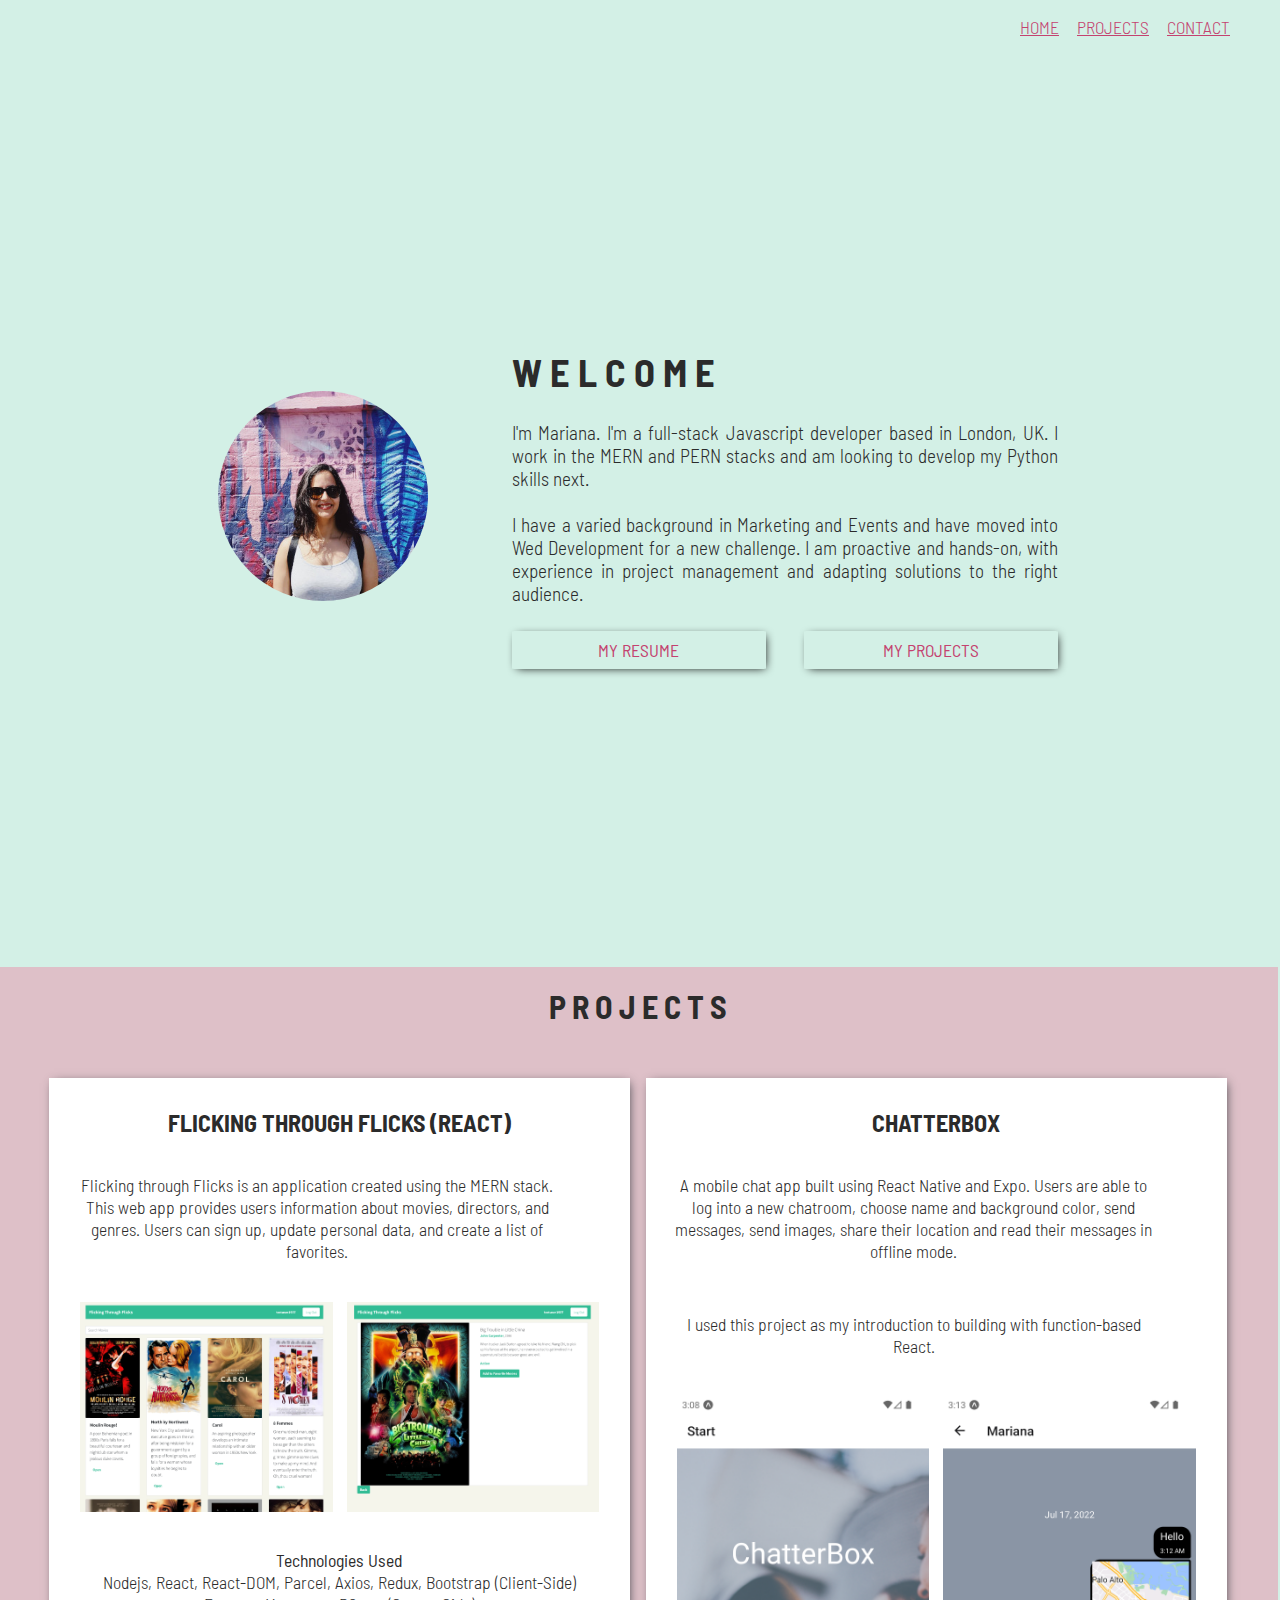
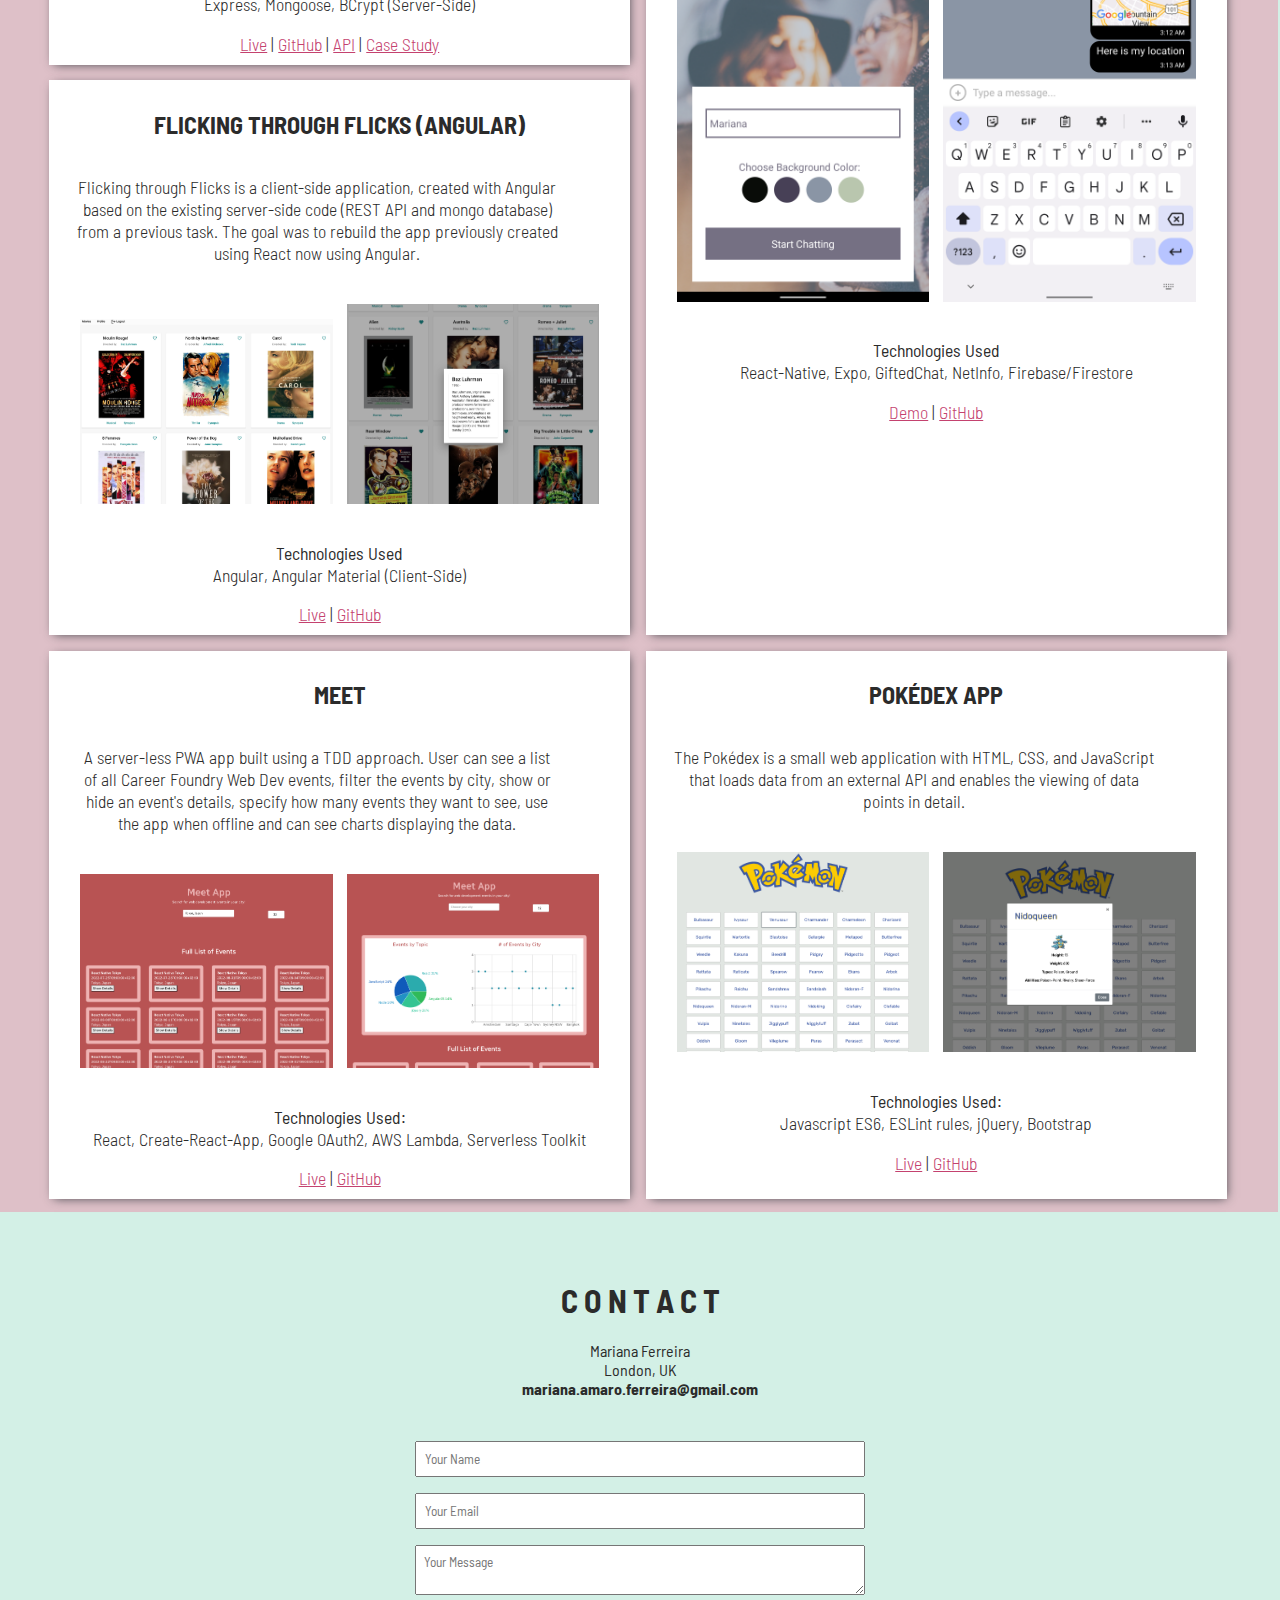
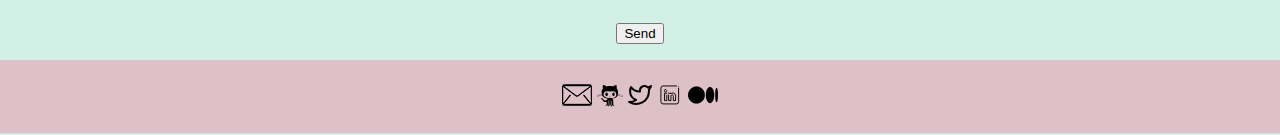
<file: index.html>
<!DOCTYPE html>
<html lang="en">
  <head>
    <meta charset="utf-8" />
    <meta name="viewport" content="width=device-width, initial-scale=1.0" />
    <title>Mariana Ferreira / Portfolio</title>
    <link rel="shortcut icon" type="image/x-icon" href="images/favicon.ico" />
    <!-- <link href="https://fonts.googleapis.com/css2?family=Montserrat:wght@400;700&amp;display=swap" rel="stylesheet"> -->

    <link rel="preconnect" href="https://fonts.googleapis.com" />
    <link rel="preconnect" href="https://fonts.gstatic.com" crossorigin />
    <link
      href="https://fonts.googleapis.com/css2?family=Barlow+Semi+Condensed:wght@300;400;700&family=Playfair+Display:wght@400&family=Roboto+Condensed:wght@300&display=swap"
      rel="stylesheet"
    />

    <link rel="stylesheet" href="styles.css" />
  </head>

  <body class="body">
    <!-- navbar -->
    <header class="page-header">
      <!-- <a href="index.html"> <img src="img/logo.png" alt="logo" class="page-header__item"></a> -->
      <nav class="page-header__item">
        <ul role="menubar" class="navigation-list">
          <li role="presentation">
            <a href="#profile" role="menuitem" class="navigation-list__item"
              >Home</a
            >
          </li>
          <li role="presentation">
            <a href="#portfolio" role="menuitem" class="navigation-list__item"
              >Projects</a
            >
          </li>
          <li role="presentation">
            <a href="#contact" role="menuitem" class="navigation-list__item"
              >Contact</a
            >
          </li>
        </ul>
      </nav>
    </header>

    <!-- profile section -->
    <div class="profile_container">
      <section id="profile">
        <img class="profile_image" src="./images/mariana-ferreira.jpeg" />
        <div class="intro_text">
          <h1 class="welcome_title">W E L C O M E</h1>
          I'm Mariana. I'm a full-stack Javascript developer based in London,
          UK. I work in the MERN and PERN stacks and am looking to develop my
          Python skills next. 
          <br><br>
          I have a varied background in Marketing and Events and have moved into Wed Development for a new challenge. I am proactive and hands-on,
          with experience in project management and adapting solutions to the
          right audience.
          <div class="button_container">
            <button class="portfolio_button">
              <a href="./files/Ferreira-Mariana-Resume.pdf"> My Resume </a>
            </button>

            <button class="portfolio_button right">
              <a href="#portfolio"> My Projects</a>
            </button>
          </div>
        </div>
      </section>
    </div>

    <!-- portfolio section -->

    <section id="portfolio">
      <h1 class="projects_title">P R O J E C T S</h1>
      <div class="grid">
        <!-- Project #1 -->
        <div class="grid__item">
          <h2 class="project_individual_title">
            Flicking through Flicks (React)
          </h2>
          <p class="project_description">
            Flicking through Flicks is an application created using the MERN
            stack. This web app provides users information about movies,
            directors, and genres. Users can sign up, update personal data, and
            create a list of favorites.
          </p>
          <div class="project_images_container">
            <img class="project_image" src="./images/flicks-react-main.png" />
            <img class="project_image" src="./images/flicks-react-movie.png" />
          </div>
          <p class="project_technologies">
            <b>Technologies Used</b>
            <br />Nodejs, React, React-DOM, Parcel, Axios, Redux, Bootstrap
            (Client-Side) <br />Express, Mongoose, BCrypt (Server-Side)
          </p>
          <span class="project_links"
            ><a href="https://flickingthroughflicks.netlify.app/">Live</a> |
            <a href="https://github.com/mareeanamaro/myFlix-client">GitHub</a> |
            <a href="https://github.com/mareeanamaro/movieAPI">API</a> |
            <a href="case-study.html">Case Study</a></span
          >
        </div>

        <!-- Project #2 -->
        <div class="grid__item">
          <h2 class="project_individual_title">
            Flicking through Flicks (Angular)
          </h2>
          <p class="project_description">
            Flicking through Flicks is a client-side application, created with
            Angular based on the existing server-side code (REST API and mongo
            database) from a previous task. The goal was to rebuild the app
            previously created using React now using Angular.
          </p>
          <div class="project_images_container">
            <img
              class="project_image"
              src="./images/flicks-angular-main1.png"
            />
            <img
              class="project_image"
              src="./images/flicks-angular-director.png"
            />
          </div>
          <p class="project_technologies">
            <b>Technologies Used</b>
            <br />Angular, Angular Material (Client-Side)
          </p>
          <span class="project_links"
            ><a href="http://my-flix-angular-client.vercel.app/">Live</a> |
            <a href="https://github.com/mareeanamaro/myFlix-Angular-client"
              >GitHub</a
            ></span
          >
        </div>

        <!-- Project #3 -->
        <div class="grid__item">
          <h2 class="project_individual_title">Meet</h2>
          <p class="project_description">
            A server-less PWA app built using a TDD approach. User can see a
            list of all Career Foundry Web Dev events, filter the events by
            city, show or hide an event's details, specify how many events they
            want to see, use the app when offline and can see charts displaying
            the data.
          </p>
          <div class="project_images_container">
            <img class="project_image" src="./images/meet-tokyo.png" />
            <img class="project_image" src="./images/meet-main.png" />
          </div>
          <p class="project_technologies">
            <b>Technologies Used:</b>
            <br />
            React, Create-React-App, Google OAuth2, AWS Lambda, Serverless
            Toolkit
          </p>
          <span class="project_links"
            ><a href="https://mareeanamaro.github.io/meet/">Live</a> |
            <a href="https://github.com/mareeanamaro/meet">GitHub</a></span
          >
        </div>

        <!-- Project #4 -->
        <div class="grid__item">
          <h2 class="project_individual_title">Pokédex App</h2>
          <p class="project_description">
            The Pokédex is a small web application with HTML, CSS, and
            JavaScript that loads data from an external API and enables the
            viewing of data points in detail.
          </p>
          <div class="project_images_container">
            <img class="project_image" src="./images/pokedex-main.png" />
            <img class="project_image" src="./images/pokedex-detail.png" />
          </div>
          <p class="project_technologies">
            <b>Technologies Used:</b>
            <br />
            Javascript ES6, ESLint rules, jQuery, Bootstrap
          </p>
          <span class="project_links"
            ><a href="https://mareeanamaro.github.io/pokedex-cf/">Live</a> |
            <a href="https://github.com/mareeanamaro/pokedex-cf"
              >GitHub</a
            ></span
          >
        </div>
        <!-- Project #5 -->
        <div class="grid__item">
          <h2 class="project_individual_title">Chatterbox</h2>
          <p class="project_description">
            A mobile chat app built using React Native and Expo. Users are able
            to log into a new chatroom, choose name and background color, send
            messages, send images, share their location and read their messages
            in offline mode.
          </p>
          <p class="project_description">
            I used this project as my introduction to building with
            function-based React.
          </p>
          <div class="project_images_container">
            <img
              class="project_image"
              src="./images/chatterbox-start-screen.png"
            />
            <img
              class="project_image"
              src="./images/chatterbox-chat-screen.png"
            />
          </div>
          <p class="project_technologies">
            <b>Technologies Used</b>
            <br />React-Native, Expo, GiftedChat, NetInfo, Firebase/Firestore
          </p>
          <span class="project_links"
            ><a href="./videos/Chat App - Mesage DB.webm">Demo</a> |
            <a href="https://github.com/mareeanamaro/chat-app">GitHub</a></span
          >
        </div>
      </div>
    </section>

    <section id="contact">
      <h1 class="contact_title">C O N T A C T</h1>
      <form
        name="contact"
        method="POST"
        data-netlify="true"
        class="contact_form"
      >
        Mariana Ferreira
        <br />London, UK <br /><b>mariana.amaro.ferreira@gmail.com</b>
        <p>
          <label
            ><br /><input type="text" name="name" placeholder="Your Name"
          /></label>
          <label
            ><br /><input type="email" name="email" placeholder="Your Email"
          /></label>
          <label
            ><br /><textarea
              name="message"
              placeholder="Your Message"
            ></textarea>
          </label>
        </p>
        <p>
          <button class="contact-button" type="submit">Send</button>
        </p>
      </form>
    </section>
    <footer class="page-footer">
      <div class="social-media">
        <a href="mailto:mariana.amaro.ferreira@gmail.com"
          ><img src="images/mail.png" alt="Email"
        /></a>
        <a href="https://github.com/mareeanamaro"
          ><img src="images/github_icon.svg" alt="Github"
        /></a>
        <a href="https://twitter.com/mareeanaf"
          ><img src="images/twitter_icon.svg" alt="Twitter"
        /></a>
        <a href="https://www.linkedin.com/in/marianaamaroferreira/"
          ><img
            src="images/3463471_linkedin_media_network_social_icon.svg"
            alt="LinkedIn"
        /></a>
        <a href="https://medium.com/@mariana-ferreira"
          ><img src="images/medium.png" alt="Medium"
        /></a>
      </div>
    </footer>
  </body>
</html>
</file>
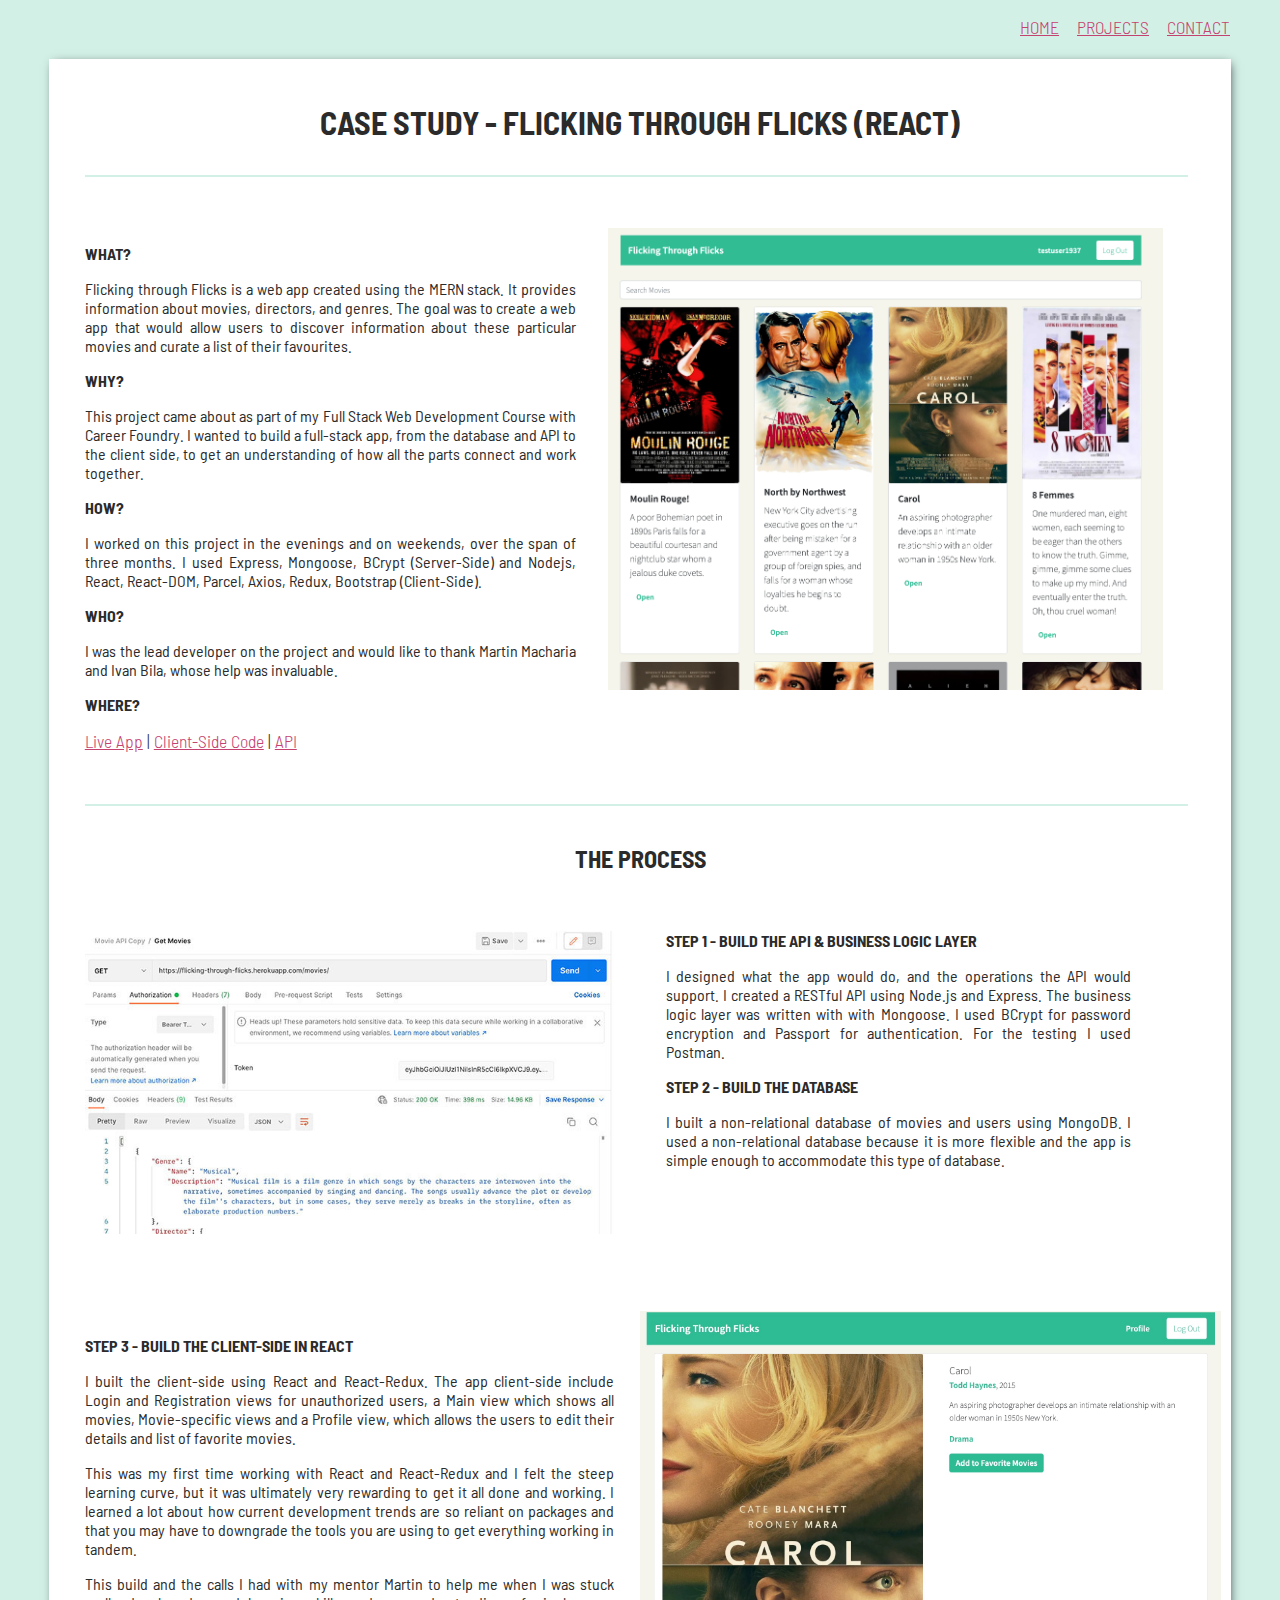
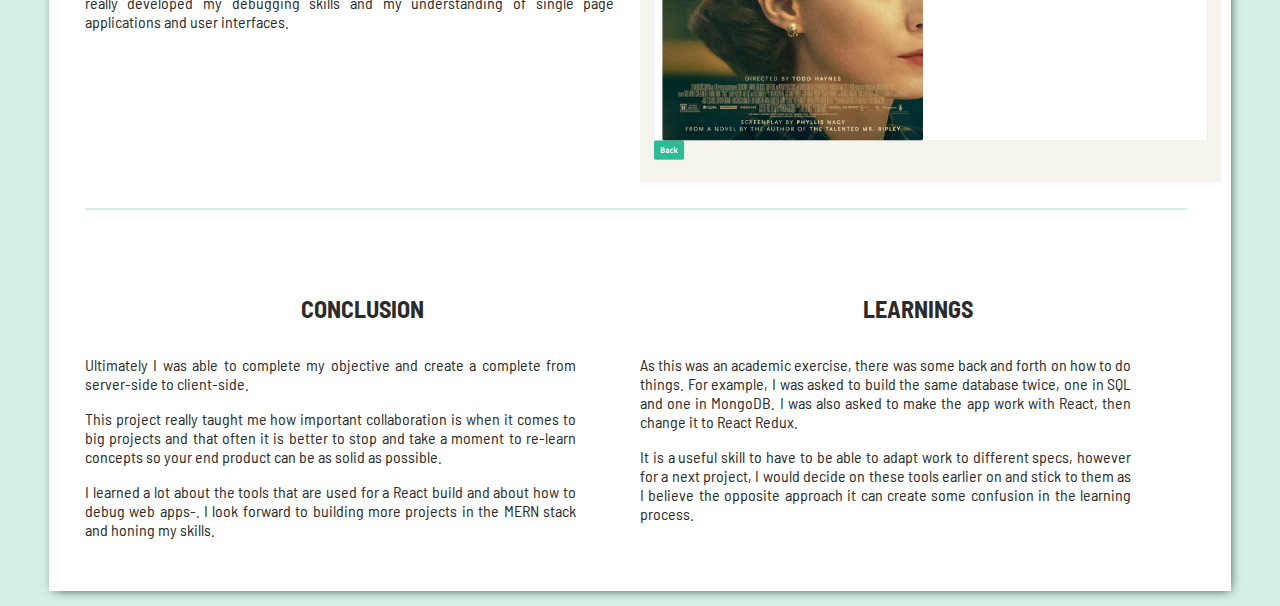
<file: case-study.html>
<!DOCTYPE html>
<html lang="en">

<head>
    <meta charset="utf-8">
    <meta name="viewport" content="width=device-width, initial-scale=1.0">
    <title>Mariana Ferreira / Case Study</title>
    <link rel="shortcut icon" type="image/x-icon" href="images/favicon.ico">
    <!-- <link href="https://fonts.googleapis.com/css2?family=Montserrat:wght@400;700&amp;display=swap" rel="stylesheet"> -->

    <link rel="preconnect" href="https://fonts.googleapis.com">
    <link rel="preconnect" href="https://fonts.gstatic.com" crossorigin>
    <link
        href="https://fonts.googleapis.com/css2?family=Barlow+Semi+Condensed:wght@300;400;700&family=Playfair+Display:wght@400&family=Roboto+Condensed:wght@300&display=swap"
        rel="stylesheet">

    <link rel="stylesheet" href="styles.css">
</head>

<body>

    <header class="page-header">
        <!-- <a href="index.html"> <img src="img/logo.png" alt="logo" class="page-header__item"></a> -->
        <nav class="page-header__item">
            <ul role="menubar" class="navigation-list">
                <li role="presentation">
                    <a href="index.html" role="menuitem" class="navigation-list__item navigation-list__item">Home</a>
                </li>
                <li role="presentation">
                    <a href="index.html#portfolio" role="menuitem" class="navigation-list__item">Projects</a>
                </li>
                <li role="presentation">
                    <a href="index.html#contact" role="menuitem" class="navigation-list__item">Contact</a>
                </li>
            </ul>
        </nav>
    </header>

    <div>
        <div class="grid_case">
            <div class="grid__item">
                <h1 class="case_title">CASE STUDY - FLICKING THROUGH FLICKS (REACT)</h2>
                    <div class="line-1"></div>
                    <div class="grid_case_intro space">
                        <div class="case_intro">
                            <p><b>WHAT?</b></p>
                            <p>Flicking through Flicks is a web app created using the MERN stack. It
                                provides information about movies, directors, and genres. The goal was to create a web
                                app
                                that would allow users to discover information about these particular movies and curate
                                a list of their favourites. </p>

                            <p><b>WHY?</b>

                            <p>This project came about as part of my Full Stack Web Development
                                Course with Career Foundry. I wanted to build a full-stack app, from the database and
                                API to
                                the client side, to get an understanding of how all the parts connect and work together.
                            </p>
                            </p>
                            <p>

                            <p><b>HOW?</b> </p>
                            <p>I worked on this project in the evenings and on weekends, over the span of
                                three months. I used Express, Mongoose, BCrypt (Server-Side) and Nodejs, React,
                                React-DOM,
                                Parcel, Axios, Redux, Bootstrap (Client-Side).

                            <p><b>WHO?</b>
                            <p>I was the lead developer on the project and would like to thank Martin
                                Macharia and Ivan Bila, whose help was invaluable.</p>
                            </p>

                            <p><b>WHERE?</b>
                            </p>
                            <span class="project_links"><a href="https://flickingthroughflicks.netlify.app/">Live
                                    App</a> | <a href="https://github.com/mareeanamaro/myFlix-client">Client-Side
                                    Code</a> | <a href="https://github.com/mareeanamaro/movieAPI">API</a></span>


                        </div>
                        <img class="case_intro_image" src="./images/flicks-react-main.png">
                    </div>
                    <div class="line-1 margin"></div>
                    <h2 class="case_title">The Process</h2>
                    <div class="grid_case_steps">
                        <img class="case_intro_image space" src="./images/postman_screenshot.jpg">
                        <div class="steps_container"><b>STEP 1 - BUILD THE API & BUSINESS LOGIC LAYER</b></span>
                            <p class="case_intro">I designed what the app would do, and the operations the API would
                                support. I created a RESTful API using Node.js and Express. The business logic layer was
                                written with with Mongoose. I used BCrypt for password encryption and Passport for
                                authentication. For the testing I used Postman. </p>
                            <p class="case_intro"><b>STEP 2 - BUILD THE DATABASE</b></p>
                            <p class="case_intro">I built a non-relational database of movies and users using MongoDB. I
                                used a non-relational database because it is more flexible and the app is simple enough
                                to accommodate this type of database.</p>
                        </div>
                        <div></div>
                        <div class="space"></div>
                        <div class="steps_container"><b>STEP 3 - BUILD THE CLIENT-SIDE IN REACT</b>

                            <p> I built the client-side using React and React-Redux. The app client-side include Login
                                and
                                Registration views for unauthorized users, a Main view which shows all movies,
                                Movie-specific
                                views and a Profile view, which allows the users to edit their details and list of
                                favorite
                                movies. </p>

                            <p> This was my first time working with React and React-Redux and I felt the steep learning
                                curve,
                                but it was ultimately very rewarding to get it all done and working. I learned a lot
                                about how
                                current development trends are so reliant on packages and that you may have to downgrade
                                the
                                tools you are using to get everything working in tandem.</p>

                            <p> This build and the calls I had with my mentor Martin to help me when I was stuck really
                                developed my debugging skills and my understanding of single page applications and user
                                interfaces.</p>
                        </div>
                        <img class="case_image_left space_left" src="./images/flicks-react-movie-carol.jpg">
                    </div>
                    <div class="line-1 margin"></div>
                    <div class="grid_case_steps space">
                        <div><h2 class="case_title">CONCLUSION</h2>
                            <div class="case_intro">
                                Ultimately I was able to complete my objective and create a complete from server-side to client-side. 
                                <p>This project really taught me how important collaboration is when it comes to big projects and that often it is better to stop and take a
                                    moment to re-learn concepts so your end product can be as solid as possible.</p>
                                <p>I learned a lot about the tools that are used for a React build and about how to debug web apps-. I look forward to building more projects in the MERN stack and honing my skills.</p>
                            </div>
                        </div>
                        <div><h2 class="case_title">learnings</h2>
                            <div class="case_intro">
                                As this was an academic exercise, there was some back and forth on how to do things. For example, I was asked to build the same database twice, one in SQL and one in MongoDB. I was also asked to make the app work with React, then change it to React Redux. 
                                <p>It is a useful skill to have to be able to adapt work to different specs, however for a next project, I would decide on these tools earlier on and stick to them as I believe the opposite approach it can create some confusion in the learning process.</p>
                            </div>
                        </div>
                    </div>
            </div>
        </div>

</body>

</html>
</file>
<file: styles.css>
* {
  box-sizing: border-box;
}

html {
  scroll-behavior: smooth;
  scroll-padding-top: 3rem;
}

body {
  color: #2b2b2b;
  background-color: #d3f0e6;
  margin: -2px;
  font-family: "Barlow Semi Condensed", sans-serif;
}

a {
  color: #c4426f;
}

a:hover {
  /* no underlining when hovering over a link */
  text-decoration: none;
  color: #c4426f;
}

a:focus {
  /* no underlining when hovering over a link */
  text-decoration: none;
  color: #c4426f;
}

input,
textarea {
  width: 50%;
  font-family: inherit;
  padding: 0.5rem;
  margin: 0.5rem;
}

textarea {
  resize: vertical;
}

.page-header {
  display: flex;
  flex-direction: row;
  justify-content: end;
  width: 100vw;
  padding-right: 3rem;
  position: sticky;
  position: -webkit-sticky;
  top: 0;
  background-color: #d3f0e6;
  height: 3rem;
}

/* .page-header__item {
    flex: 0 1 200px;
}

.page-header__item:last-child {
    flex-grow: 1;
    text-align: right;
} */

.navigation-list li {
  display: inline-block;
  margin-left: 15px;
  text-transform: uppercase;
  font-family: "Barlow Semi Condensed", sans-serif;
  font-weight: 300;
  font-size: 1.1rem;
}

.navigation-list__item--active {
  text-decoration: none;
}

.profile_container {
  width: 100vw;
  background-color: #d3f0e6;
}

#profile {
  width: 100vh;
  height: 100vh;
  margin: 0 auto;
  padding: 30px;
  display: flex;
  flex-direction: row;
  align-items: center;
  background-color: #d3f0e6;
}

.profile_image {
  text-align: justify;
  align-self: center;
  width: 25%;
  border-radius: 50%;
  margin-right: 10%;
}

.welcome_title {
  font-family: "Barlow Semi Condensed", sans-serif;
  font-weight: 700;
}

.intro_text {
  text-align: justify;
  align-self: center;
  font-size: 1.2rem;
  font-family: "Barlow Semi Condensed", sans-serif;
  font-weight: 300;
}

.button_container {
  display: grid;
  grid-template-columns: 1fr 1fr;
  gap: 3vw;
  margin-top: 2vw;
  justify-content: space-evenly;
}

.portfolio_button {
  align-items: flex-start;
  text-align: center;
  background-color:  #d3f0e6;
  box-shadow: 2px 2px 10px -3px black;
  padding: 0.5rem;
  border: none;
  border-radius: 1%;
}

.portfolio_button a {
  text-decoration: none;
  font-size: 1.1rem;
  font-family: "Barlow Semi Condensed", sans-serif;
  font-weight: 400;
  text-transform: uppercase;
  color: #c4426f;
}

.social_media {
  padding-top: 5%;
  text-align: center;
}

@media (max-width: 800px) {
  #profile {
    flex-direction: column;
    width: 100vw;
    justify-content: center;
  }

  .profile_image {
    width: 50%;
    margin-top: 4rem;
    margin-bottom: 15%;
  }

  .intro_text {
    width: 80%;
  }

  .page-header {
    justify-content: center;
  }

  .intro_text {
    text-align: center;
  }
}

#portfolio {
  background-color: #dec0c8;
  width: 100vw;
}

.projects_title {
  text-align: center;
  padding: 1.5vw;
  font-family: "Barlow Semi Condensed", sans-serif;
  font-weight: 700;
}

.project_individual_title {
  text-align: center;
  font-family: "Barlow Semi Condensed", sans-serif;
  font-weight: 700;
  text-transform: uppercase;
}

.project_images_container {
  display: subgrid;
  place-content: center;
  grid-template-columns: 1fr 1fr;
  justify-items: center;
}

.project_image {
  width: 45%;
  margin: 1%;
}

.project_description {
  font-family: "Barlow Semi Condensed", sans-serif;
  font-weight: 300;
  font-size: 1.1rem;
  width: 92%;
  padding: 3%;
}

.project_technologies {
  font-family: "Barlow Semi Condensed", sans-serif;
  font-weight: 300;
  font-size: 1.1rem;
  padding-top: 2%;
}

.project_links {
  font-family: "Barlow Semi Condensed", sans-serif;
  font-weight: 300;
  font-size: 1.1rem;
  padding-bottom: 2%;
}

#contact {
  display: flex;
  flex-direction: column;
  text-align: center;
  width: 100vh;
  margin: 0 auto;
}

.contact_title {
  text-align: center;
  font-family: "Barlow Semi Condensed", sans-serif;
  padding-top: 3rem;
  font-weight: 700;
}

.contact-button {
  -webkit-box-pack: center;
  -ms-flex-pack: center;
  justify-content: center;
  -webkit-box-align: center;
  -ms-flex-align: center;
  align-items: center;
  text-align: center;
}

@media (max-width: 800px) {
  #contact {
    flex-direction: column;
    width: 100vw;
    justify-content: center;
  }
}

/* grid fallback */
.grid__item {
  display: inline-block;
  width: 50%;
  padding: 10px;
}

@supports (display: grid) {
  .grid {
    display: grid;
    place-content: center;
    justify-items: center;
    padding: 1vw 4vw;
    grid-template-columns: 1fr 1fr;
    grid-gap: 10vw;
  }

  .grid_case {
    display: grid;
    place-content: center;
    justify-items: center;
    padding: 1vw 4vw;
    grid-template-columns: 1fr;
  }

  .grid_case_intro {
    display: inline-grid;
    place-content: center;
    justify-items: center;
    grid-template-columns: 1fr 1fr;
  }

  .grid__item {
    /* display: inline-grid; */
    text-align: center;
    background-color: white;
    box-shadow: 2px 2px 10px -3px rgba(52, 58, 64, 0.99);
    width: auto;
    min-height: auto;
    margin: 0;
  }
}

@media all and (max-width: 600px) {
  .grid {
    -ms-grid-columns: 1fr;
    grid-template-columns: 1fr;
  }
}

@media all and (min-width: 600px) and (max-width: 750px) {
  .grid {
    -ms-grid-columns: 1fr 1vw 1fr;
    grid-template-columns: 1fr 1fr;
  }
}

@media all and (min-width: 750px) {
  .grid {
    grid-gap: 1.2vw;
  }

  .grid__item:last-child {
    grid-column: 2 / 2;
    grid-row: 1 / 3;
  }
}

.page-footer {
  /* clear of all floats */
  clear: both;
  background-color: #dec0c8;

  /* make it a flexbox container */
  display: -webkit-box;
  display: -ms-flexbox;
  display: flex;
  -webkit-box-orient: vertical;
  -webkit-box-direction: normal;
  -ms-flex-direction: column;
  flex-direction: column;
  text-align: center;
  padding: 20px;
}

.case_intro {
  padding: 0 5vw 0 0vw;
  text-align: justify;
  align-self: center;
}

.case_intro_image {
  width: 100%;
  margin-right: 5vw;
}

.case_image_left {
  width: 100%;
}

.grid_case_steps {
  display: inline-grid;
  grid-template-columns: 1fr 1fr;
}

.case_title {
  text-align: center;
  font-family: "Barlow Semi Condensed", sans-serif;
  font-weight: 700;
  text-transform: uppercase;
  padding: 1vw;
}

.line-1 {
  height: 2px;
  width: 95%;
  background: #d3f0e6;
  margin: 0 2vw 2vw 2vw;
}

.steps_container {
  text-align: justify;
  padding: 2vw;
  align-items: center;
}

.case_server_image {
  width: 100%;
  padding: 1vw;
}

.space {
  padding: 2vw;
}

.margin {
  margin: 2vw;
}

.indent {
  padding-left: 2vw;
}

.space_left {
  padding: 0vw -2vw 2vw 2vw;
}
</file>
